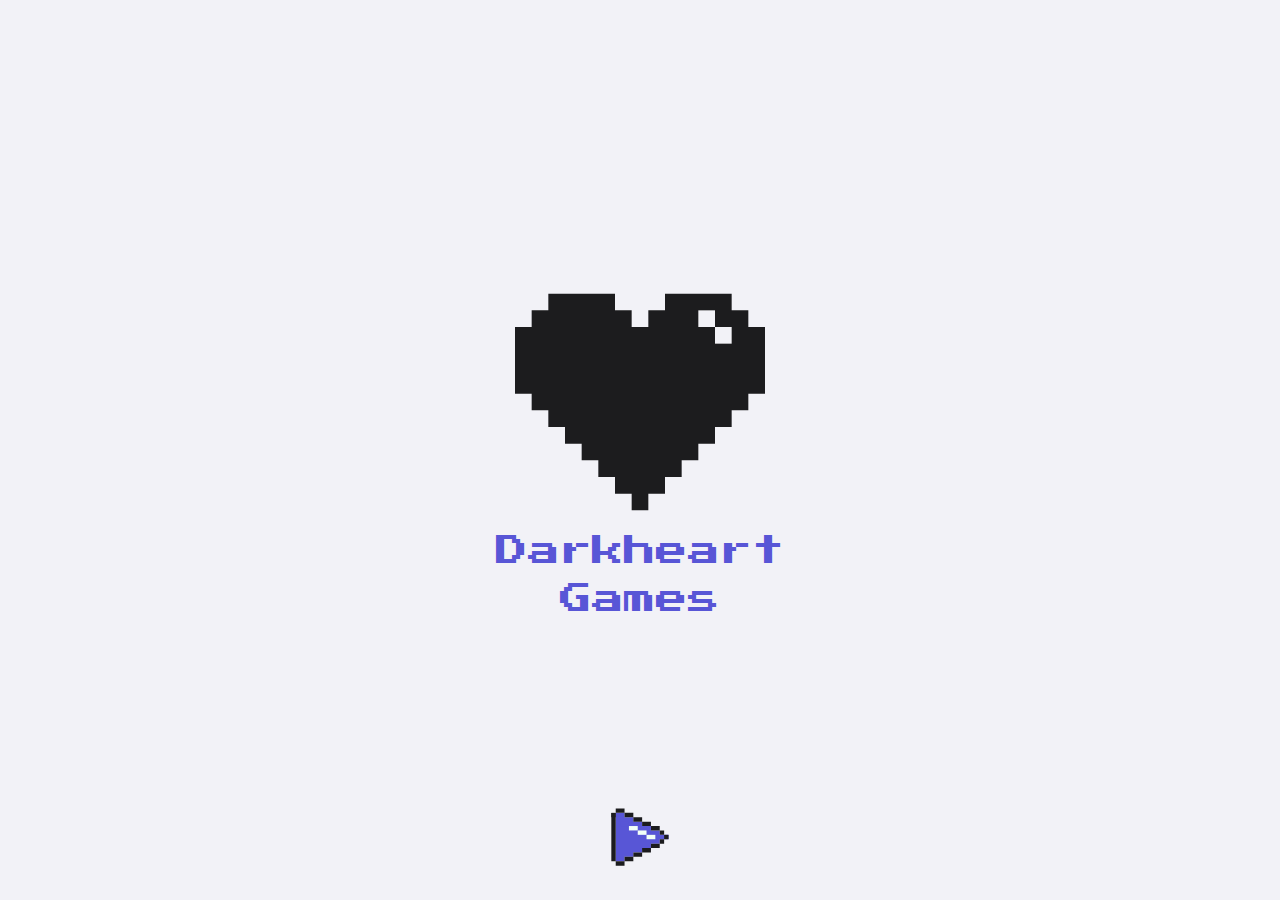
<file: index.html>
<!DOCTYPE html>
<html>
  <head>
    <title>Darkheart Games</title>
    <meta charset="UTF-8" />
    <meta
      name="viewport"
      content="width=device-width, initial-scale=1, maximum-scale=1,user-scalable=0"
    />
    <link rel="preconnect" href="https://fonts.gstatic.com" crossorigin />
    <link
      href="https://fonts.googleapis.com/css2?family=Press+Start+2P&display=swap"
      rel="stylesheet"
    />
    <link href="./assets/styles.css" rel="stylesheet" />
    
    <link rel="icon" type="image/png" sizes="32x32" href="./assets/icons/favicon-32x32.png">
    <link rel="icon" type="image/png" sizes="96x96" href="./assets/icons/favicon-96x96.png">
    <link rel="icon" type="image/png" sizes="16x16" href="./assets/icons/favicon-16x16.png">
    <link rel="manifest" href="./assets/icons/manifest.json">
    
    <meta name="theme-color" content="#ffffff">
    
  </head>

  <body>
    <header>
      <svg
        width="1080"
        height="1080"
        viewBox="0 0 285.75 285.75"
        version="1.1"
        id="svg5"
        sodipodi:docname="Logo.svg"
        inkscape:version="1.1 (c68e22c387, 2021-05-23)"
        xmlns:inkscape="http://www.inkscape.org/namespaces/inkscape"
        xmlns:sodipodi="http://sodipodi.sourceforge.net/DTD/sodipodi-0.dtd"
        xmlns="http://www.w3.org/2000/svg"
        xmlns:svg="http://www.w3.org/2000/svg"
      >
        <sodipodi:namedview
          id="namedview7"
          pagecolor="#505050"
          bordercolor="#eeeeee"
          borderopacity="1"
          inkscape:pageshadow="0"
          inkscape:pageopacity="0"
          inkscape:pagecheckerboard="0"
          inkscape:document-units="px"
          showgrid="false"
          inkscape:zoom="0.57157798"
          inkscape:cx="128.59138"
          inkscape:cy="329.78877"
          inkscape:window-width="2560"
          inkscape:window-height="1361"
          inkscape:window-x="-9"
          inkscape:window-y="15"
          inkscape:window-maximized="1"
          inkscape:current-layer="layer2"
        />
        <defs id="defs2" />
        <g inkscape:label="Ebene 1" inkscape:groupmode="layer" id="layer1" />
        <g inkscape:groupmode="layer" id="layer2" inkscape:label="Ebene 2">
          <path
            id="rect1865"
            style="
              fill: #1c1c1e;
              fill-opacity: 1;
              stroke-width: 31.1084;
              stroke-opacity: 0.604502;
            "
            d="M 38.1,19.05 V 38.1 H 19.05 V 57.149985 H 0 v 76.199995 h 19.05 v 19.05 H 38.1 v 19.04999 h 19.05 v 19.05 H 76.2 v 19.05 h 19.049999 v 19.05 H 114.3 v 19.05 h 19.05 v 19.04999 h 19.05 v -19.04999 h 19.05 v -19.05 h 19.05 v -19.05 h 19.05 v -19.05 h 19.05 v -19.05 h 19.04999 V 152.39998 H 266.7 v -19.05 h 19.05 V 57.149985 H 266.7 V 38.1 H 247.64999 V 19.05 H 171.45 V 38.1 H 152.4 V 57.149985 H 133.35 V 38.1 H 114.3 V 19.05 Z"
          />
          <rect
            style="
              fill: #f2f2f7;
              fill-opacity: 1;
              stroke-width: 1.5875;
              stroke-opacity: 0.604502;
            "
            id="rect7223-33"
            width="19.049999"
            height="19.049999"
            x="228.60001"
            y="57.14999"
          />
          <rect
            style="
              fill: #f2f2f7;
              fill-opacity: 1;
              stroke-width: 1.5875;
              stroke-opacity: 0.604502;
            "
            id="rect7223-0"
            width="19.049999"
            height="19.049999"
            x="209.55005"
            y="38.099991"
          />
        </g>
      </svg>
      <h1>Darkheart Games</h1>
      <button title="Show Game Library" id="show-game-library">
        <img src="./assets/start.svg" alt="Show Game Library" />
      </button>
    </header>
    <main id="main">
      <ul>
        <li>
          <h2>Crypto Manager</h2>
          <p>
            Collect crypto coins by mining or by mastering the stock market. Try
            your luck. For advanced players there is a secret ending.
          </p>
          <a href="./cryptomanager/" target="_blank">Play Game</a>
        </li>
      </ul>
    </main>

    <script src="./assets/main.js"></script>
  </body>
</html>
</file>
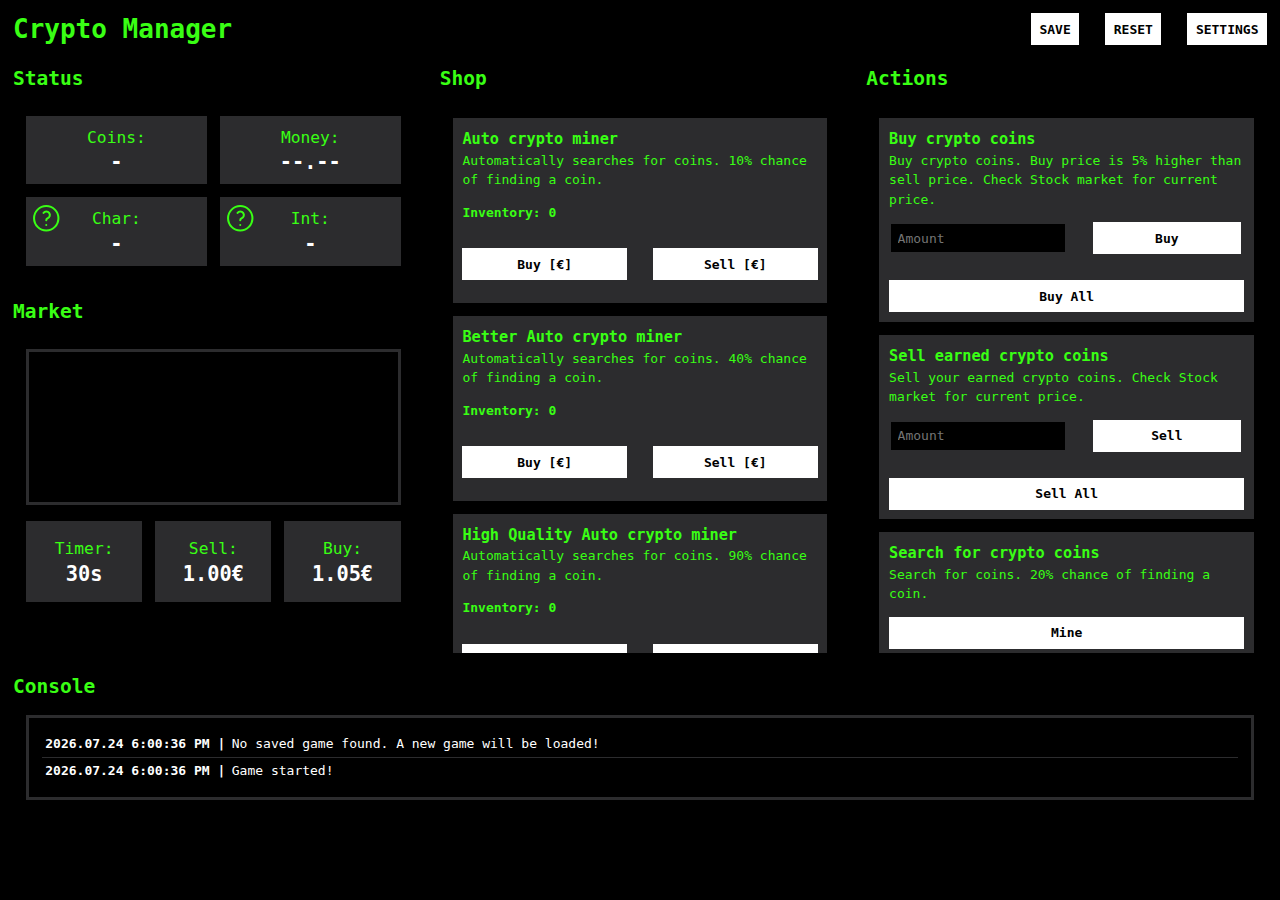
<file: cryptomanager/index.html>
<!DOCTYPE html>
<html>
  <head>
    <meta charset="UTF-8" />
    <meta
      name="viewport"
      content="width=device-width, initial-scale=1, maximum-scale=1,user-scalable=0"
    />
    <title>Crypto</title>

    <link rel="icon" type="image/png" sizes="32x32" href="./assets/favicon-32x32.png">
    <link rel="icon" type="image/png" sizes="96x96" href="./assets/favicon-96x96.png">
    <link rel="icon" type="image/png" sizes="16x16" href="./assets/favicon-16x16.png">
    
    <link href="./css/reset.css" rel="stylesheet" />
    <script>
      // load theme
      const loadThemeFile = (name) => {
        const fileref = document.createElement("link");
        fileref.setAttribute("rel", "stylesheet");
        fileref.setAttribute("type", "text/css");
        fileref.setAttribute("href", `./themes/${name.toLowerCase()}.css`);
        document.body.appendChild(fileref);
      };

      const checkTheme = () => {
        let filename = "Terminal";

        if (localStorage.getItem("SETTINGS") !== null) {
          const tempSettings = JSON.parse(localStorage.getItem("SETTINGS"));

          if (
            tempSettings.theme !== null &&
            tempSettings.theme !== undefined &&
            tempSettings.theme.length > 0
          ) {
            filename = tempSettings.theme;
          }
        }

        loadThemeFile(filename);
      };

      document.addEventListener("DOMContentLoaded", () => {
        checkTheme();
      });
    </script>
  </head>

  <body>
    <div id="popup">
      <div id="popup--helper-int">
        <h2>INT</h2>
        <p>
          Int is short for Intelligence.<br>With a higher int value, the efficiency will increase and the chance of getting more than 1 coin per autominer will increase.
        </p>
        <div>
          <button id="popup--helper-int--cancel">Close</button>
        </div>
      </div>
      <div id="popup--helper-char">
        <h2>CHAR</h2>
        <p>
          Char is short for Charisma.<br>If you have higher charisma, the price increase in the shop will decrease.
        </p>
        <div>
          <button id="popup--helper-char--cancel">Close</button>
        </div>
      </div>
      <div id="popup--reset-game">
        <h2>Delete Gamedata?</h2>
        <p>
          Do you really want to reset your game? All your data will be
          permanently deleted!
        </p>
        <div>
          <button id="popup--reset-game--cancle">Cancel</button>
          <button id="popup--reset-game--delete">Delete</button>
        </div>
      </div>
      <div id="popup--retire">
        <h2>Retired</h2>
        <p>
          You finished the game.
        </p>
        <div>
          <button id="popup--retire--restart">Restart</button>
        </div>
      </div>
      <div id="popup--settings">
        <h2>Settings</h2>
        <div>
          <div class="form-group">
            <label for="theme-select">Select Theme:</label>
            <select name="theme-select" id="popup--settings--selected-theme">
              <option value="terminal" selected>Terminal</option>
              <option value="modern">Modern</option>
            </select>
            <div style="height: 1em;"></div>
            <label for="autosave-select">Auto Save:</label>
            <select name="autosave-select" id="popup--settings--auto-save">
              <option value="on" selected>On</option>
              <option value="off">Off</option>
            </select>
            <div style="height: 1em;"></div>
            <label for="markettimer-select">Market Timer:</label>
            <select name="markettimer-select" id="popup--settings--market-timer">
              <option value="0" selected>30s</option>
              <option value="5">25s</option>
              <option value="10">20s</option>
              <option value="15">15s</option>
              <option value="20">10s</option>
              <option value="25">5s</option>
            </select>
            <p>New market timer will be active, after the timer reached 0!</p>
          </div>
        </div>
        <div>
          <button id="popup--settings--cancle">Cancle</button>
          <button id="popup--settings--save">Save</button>
        </div>
      </div>
    </div>

    <header>
      <h1>Crypto Manager</h1>
      <div>
        <button id="game--save">SAVE</button>
        <button id="game--reset">RESET</button>
        <button id="game--settings">SETTINGS</button>
      </div>
    </header>

    <main id="screen">
      <div class="wrapper">
        <h2>Console</h2>
        <div id="console"></div>
      </div>
      <div class="wrapper">
        <h2>Status</h2>
        <div id="status">
          <div id="info">
            <p>
              <svg xmlns="http://www.w3.org/2000/svg" id="popup--helper-char--show" class="icon" width="44" height="44" viewBox="0 0 24 24" stroke-width="1.5" fill="none" stroke-linecap="round" stroke-linejoin="round">
                <path stroke="none" d="M0 0h24v24H0z" fill="none"/>
                <circle cx="12" cy="12" r="9" />
                <line x1="12" y1="17" x2="12" y2="17.01" />
                <path d="M12 13.5a1.5 1.5 0 0 1 1 -1.5a2.6 2.6 0 1 0 -3 -4" />
              </svg>
              Char: <span id="info--char">-</span></p>
            <p>
              <svg xmlns="http://www.w3.org/2000/svg" id="popup--helper-int--show" class="icon" width="44" height="44" viewBox="0 0 24 24" stroke-width="1.5" fill="none" stroke-linecap="round" stroke-linejoin="round">
                <path stroke="none" d="M0 0h24v24H0z" fill="none"/>
                <circle cx="12" cy="12" r="9" />
                <line x1="12" y1="17" x2="12" y2="17.01" />
                <path d="M12 13.5a1.5 1.5 0 0 1 1 -1.5a2.6 2.6 0 1 0 -3 -4" />
              </svg>
              Int: <span id="info--int">-</span></p>
            <p>Coins: <span id="info--coins">-</span></p>
            <p>Money: <span id="info--money">--.--</span></p>
          </div>
        </div>
      </div>
      <div class="wrapper">
        <h2>Market</h2>
        <div id="stock">
          <div>
            <svg id="stock--chart" width="100%" height="100%"></svg>
          </div>
          <div id="stock--status">
            <p>Timer:<span id="stock--timer">--</span></p>
            <p>Sell:<span id="stock--sell">---</span></p>
            <p>Buy:<span id="stock--buy">--</span></p>
          </div>
        </div>
      </div>
      <div class="wrapper">
        <h2>Actions</h2>
        <div id="actions">
          <div class="text-action--wrapper wrap">
            <div>
              <h3>Buy crypto coins</h3>
              <p>
                Buy crypto coins. Buy price is 5% higher than sell price. Check
                Stock market for current price.
              </p>
            </div>
            <div>
              <input
                type="number"
                min="0"
                id="action--buy-input"
                placeholder="Amount"
              />
              <button id="action--buy-coin">Buy</button>
              <button id="action--buy-all-coins">Buy All</button>
            </div>
          </div>
          <div class="text-action--wrapper wrap">
            <div>
              <h3>Sell earned crypto coins</h3>
              <p>
                Sell your earned crypto coins. Check Stock market for current
                price.
              </p>
            </div>
            <div>
              <input
                type="number"
                min="0"
                id="action--sell-input"
                placeholder="Amount"
              />
              <button id="action--sell-coin">Sell</button>
              <button id="action--sell-all-coins">Sell All</button>
            </div>
          </div>
          <div class="text-action--wrapper">
            <div>
              <h3>Search for crypto coins</h3>
              <p>Search for coins. 20% chance of finding a coin.</p>
            </div>
            <div>
              <button id="action--mine-coin">Mine</button>
            </div>
          </div>

          <div
            id="action--helper-buy-container"
            class="text-action--wrapper hidden"
          >
            <div>
              <h3>Stock Helper: Auto buy coins</h3>
              <p>
                Enter maximal buy price. If everything is setup, turn the auto
                buyer on. This function will automatically buys all coins you
                can with the available money. This will happen 1s bevor you get
                a new stock price!
              </p>
            </div>
            <div>
              <input
                type="number"
                min="0"
                id="action--helper-buy-input"
                placeholder="Max price"
              />
              <button id="action--helper-buy" disabled="true">Turn On</button>
            </div>
          </div>
          <div
            id="action--helper-sell-container"
            class="text-action--wrapper hidden"
          >
            <div>
              <h3>Stock Helper: Auto sell coins</h3>
              <p>
                Enter minimal sell price. If everything is setup, turn the auto
                seller on. This function will automatically sell all coins you
                have if the sell price is reached. This will happen 1s bevor you
                get a new stock price!
              </p>
            </div>
            <div>
              <input
                type="number"
                min="0"
                id="action--helper-sell-input"
                placeholder="Min price"
              />
              <button id="action--helper-sell" disabled="true">
                Turn On
              </button>
            </div>
          </div>
        </div>
      </div>

      <div class="wrapper">
        <h2>Shop</h2>
        <div id="shop">
          <div class="text-action--wrapper">
            <div>
              <h3>Auto crypto miner</h3>
              <p>
                Automatically searches for coins. 10% chance of finding a coin.
              </p>
              <p>Inventory: <span id="equipment--auto-miner">0</span></p>
            </div>
            <div>
              <button id="shop--auto-miner">Buy [<span></span>€]</button>
              <button id="shop--auto-miner-sell">Sell [<span></span>€]</button>
            </div>
          </div>
          <div class="text-action--wrapper">
            <div>
              <h3>Better Auto crypto miner</h3>
              <p>
                Automatically searches for coins. 40% chance of finding a coin.
              </p>
              <p>Inventory: <span id="equipment--better-auto-miner">0</span></p>
            </div>
            <div>
              <button id="shop--better-auto-miner">Buy [<span></span>€]</button>
              <button id="shop--better-auto-miner-sell">
                Sell [<span></span>€]
              </button>
            </div>
          </div>
          <div class="text-action--wrapper">
            <div>
              <h3>High Quality Auto crypto miner</h3>
              <p>
                Automatically searches for coins. 90% chance of finding a coin.
              </p>
              <p>
                Inventory:
                <span id="equipment--highquality-auto-miner">0</span>
              </p>
            </div>
            <div>
              <button id="shop--highquality-auto-miner">
                Buy [<span></span>€]
              </button>
              <button id="shop--highquality-auto-miner-sell">
                Sell [<span></span>€]
              </button>
            </div>
          </div>

          <!-- HELPER -->
          <div id="shop--helper-buy-container" class="text-action--wrapper">
            <div>
              <h3>Stock Helper: Auto buy coins</h3>
              <p>
                Auto buy coins if a specific buy Price is reached.
              </p>
            </div>
            <div>
              <button id="shop--helper-buy">Buy [<span></span>€]</button>
            </div>
          </div>
          <div id="shop--helper-sell-container" class="text-action--wrapper">
            <div>
              <h3>Stock Helper: Auto sell coins</h3>
              <p>
                Auto sell coins if a specific sell Price is reached.
              </p>
            </div>
            <div>
              <button id="shop--helper-sell">Buy [<span></span>€]</button>
            </div>
          </div>

          <!-- INT BOOSTER -->
          <div id="shop--course-int-container" class="text-action--wrapper">
            <div>
              <h3>Online Crypto Course</h3>
              <p>
                60% chance of increasing your INT.
              </p>
            </div>
            <div>
              <button id="shop--course-int">Buy [<span></span>€]</button>
            </div>
          </div>

          <!-- CHAR BOOSTER -->
          <div id="shop--course-char-container" class="text-action--wrapper">
            <div>
              <h3>Online Charisma Course</h3>
              <p>
                60% chance of increasing your CHAR.
              </p>
            </div>
            <div>
              <button id="shop--course-char">Buy [<span></span>€]</button>
            </div>
          </div>

          <!-- CHAR BOOSTER -->
          <div id="shop--finish-game-container" class="text-action--wrapper">
            <div>
              <h3>Retire</h3>
              <p>
                Retire from your crypto manager job.
              </p>
            </div>
            <div>
              <button id="shop--finish-game">Buy [<span></span>€]</button>
            </div>
          </div>
        </div>
      </div>
    </main>

    <script src="scripts/main.js"></script>
  </body>
</html>
</file>
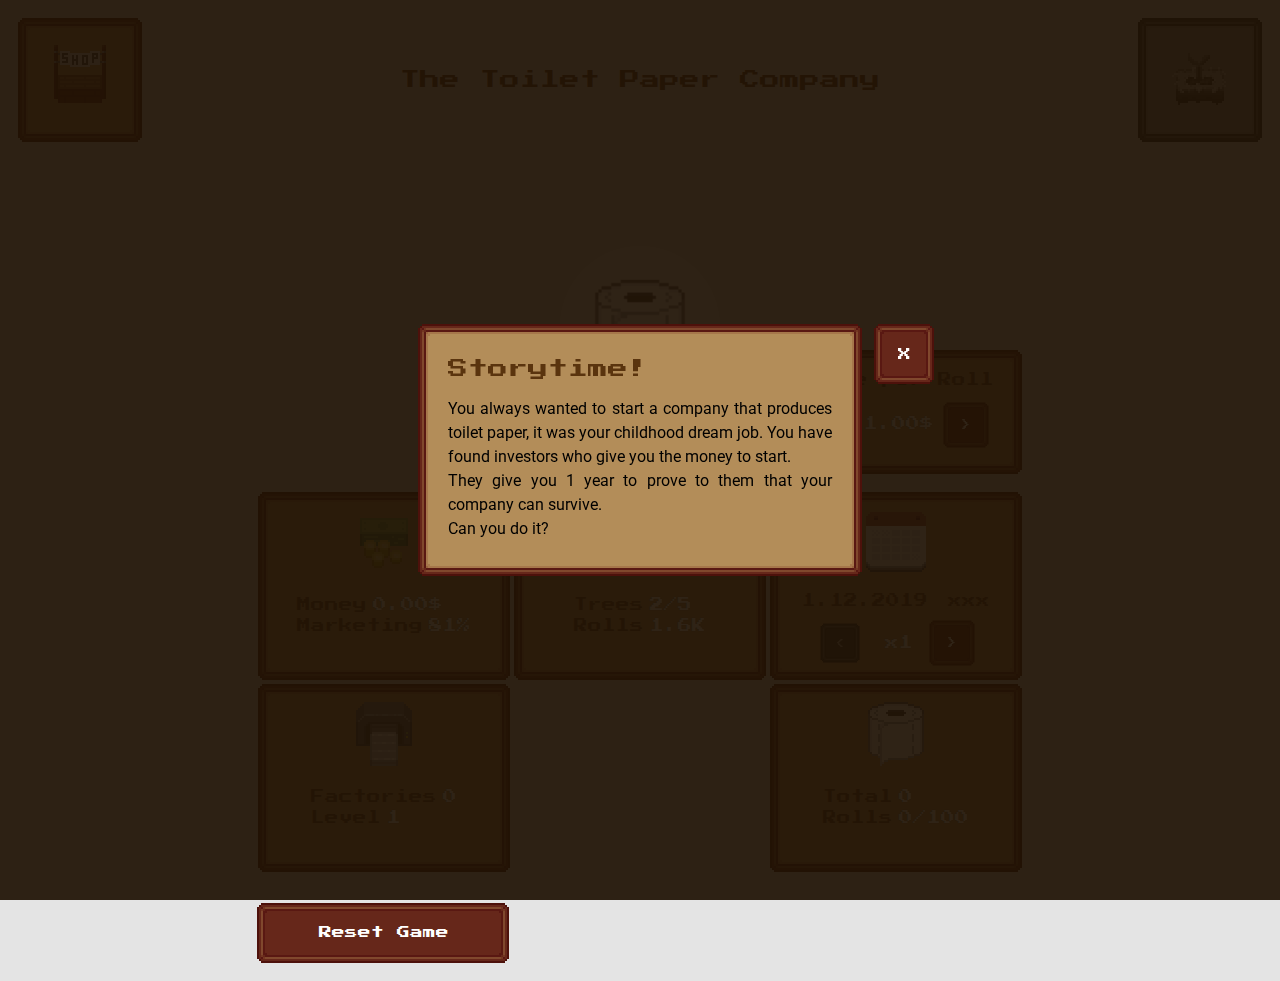
<file: TheToiletPaperCompany/index.html>
<!DOCTYPE html>
<html lang="en">
    <head>
        <title>The Toilet Paper Company</title>
        <meta charset="UTF-8" />
        <meta name="viewport" content="width=device-width, initial-scale=1, maximum-scale=1,user-scalable=0" />
        <link href="https://fonts.googleapis.com/css2?family=Press+Start+2P&family=Roboto:wght@300;400;700&display=swap" rel="stylesheet">

        <link href="./styles/variables.css" rel="stylesheet" />
        <link href="./styles/reset.css" rel="stylesheet" />
        <link href="./styles/header.css" rel="stylesheet" />
        <link href="./styles/main.css" rel="stylesheet" />
        <link href="./styles/popup.css" rel="stylesheet" />
        <link href="./styles/responsive.css" rel="stylesheet" />
    </head>
    <body id="body">

        <aside id="display--popup">
            <div id="display--popup--container">
            </div>
        </aside>

        <header>
            <div>
                <button id="btn--shop"><img src="assets/spritesheet_icons.png" alt="Icons Spritesheet" /></button>
                <button id="btn--shop-close" class="hidden">X</button>
                <div>
                    <h1>The Toilet Paper Company</h1>
                    <h2 id="view-title--shop" class="hidden">Shop</h2>
                    <h2 id="view-title--farm" class="hidden">Farm</h2>
                </div>
                <button id="btn--farm"><img src="assets/spritesheet_icons.png" alt="Icons Spritesheet" /></button>
                <button id="btn--farm-close" class="hidden">X</button>
            </div>
        </header>

        <main>
            <section id="vc--clicker" class="active">
                <div id="display--tp-roll--container">
                    <button id="btn--create-tpr" class="img-btn">
                        <img src="assets/spritesheet_icons.png" alt="Icons Spritesheet" />
                    </button>
                </div>
                <div>
                    <div id="price-per-roll-container">
                        <p>Price per Roll</p>
                        <div id="game--price--controls">
                            <button id="btn--decrease-price">&lt;</button>
                            <p><span id="display--price--per-roll"></span></p>
                            <button id="btn--increase-price">&gt;</button>
                        </div>
                    </div>
                    
                </div>
            </section>

            <section id="vc--farm">
                <div id="tilemap" style="display:none">
                    <img id="spritesheet-ground" src="./assets/spritesheet_ground.png" alt="Ground Spritesheet" />
                    <img id="spritesheet-trees" src="./assets/spritesheet_trees.png" alt="Trees Spritesheet" />
                </div>

                <div id="farm-container">
                    <div id="farm-wrapper">
                        <canvas id="canvas-world-layer"></canvas>
                        <canvas id="canvas-tree-layer"></canvas>
                    </div>
                    <div id="farm-controls"></div>
                </div>
            </section>

            <section id="vc--shop">
                <ul id="display--shop--products">
                    <li>
                        <h3>Shop could not be loaded!</h3>
                    </li>
                </ul>
            </section>
        </main>

        <footer>
            <div id="game--status">
                <div id="status--container--money">
                    <img src="assets/spritesheet_icons.png" alt="Icons Spritesheet" />
                    <ul>
                        <li>Money<span id="status--money">1000$</span></li>
                        <li>Marketing<span id="status--product-interest">80%</span></li>
                    </ul>
                </div>
                <div id="status--container--trees">
                    <img src="assets/spritesheet_icons.png" alt="Icons Spritesheet" />
                    <ul>
                        <li>Trees<span id="display--storage--trees">222</span></li>
                        <li>Rolls<span id="display--possible-rolls">2</span></li>
                    </ul>
                </div>
                <div id="status--container--datetime">
                    <img src="assets/spritesheet_icons.png" alt="Icons Spritesheet" />
                    <div>
                        <div id="game--datetime--display">
                            <p>
                                <span id="game--date">xx.xx.xxxx</span>
                            </p>
                            <p>
                                <span id="game--time">xxx</span>
                            </p>
                        </div>
                        <div id="game--datetime--controls">
                            <button id="game--speed--minus">&lt;</button>
                            <span id="game--speed"></span>
                            <button id="game--speed--plus">&gt;</button>
                        </div>
                    </div>
                </div>
                <div id="status--container--factories">
                    <img src="assets/spritesheet_icons.png" alt="Icons Spritesheet" />
                    <ul>
                        <li>Factories<span id="display--factories--quantity">222</span></li>
                        <li>Level<span id="display--factories--efficiency">2</span></li>
                    </ul>
                </div>
                <div id="status--container--tprolls">
                    <img src="assets/spritesheet_icons.png" alt="Icons Spritesheet" />
                    <ul>
                        <li>Total<span id="status--rolls-total">222</span></li>
                        <li>Rolls<span id="display--storage--tp">256</span></li>
                    </ul>
                </div>
            </div>
            <button onclick="resetData()">Reset Game</button>
        </footer>

        <script src="./main.js"></script>
    </body>
</html>
</file>
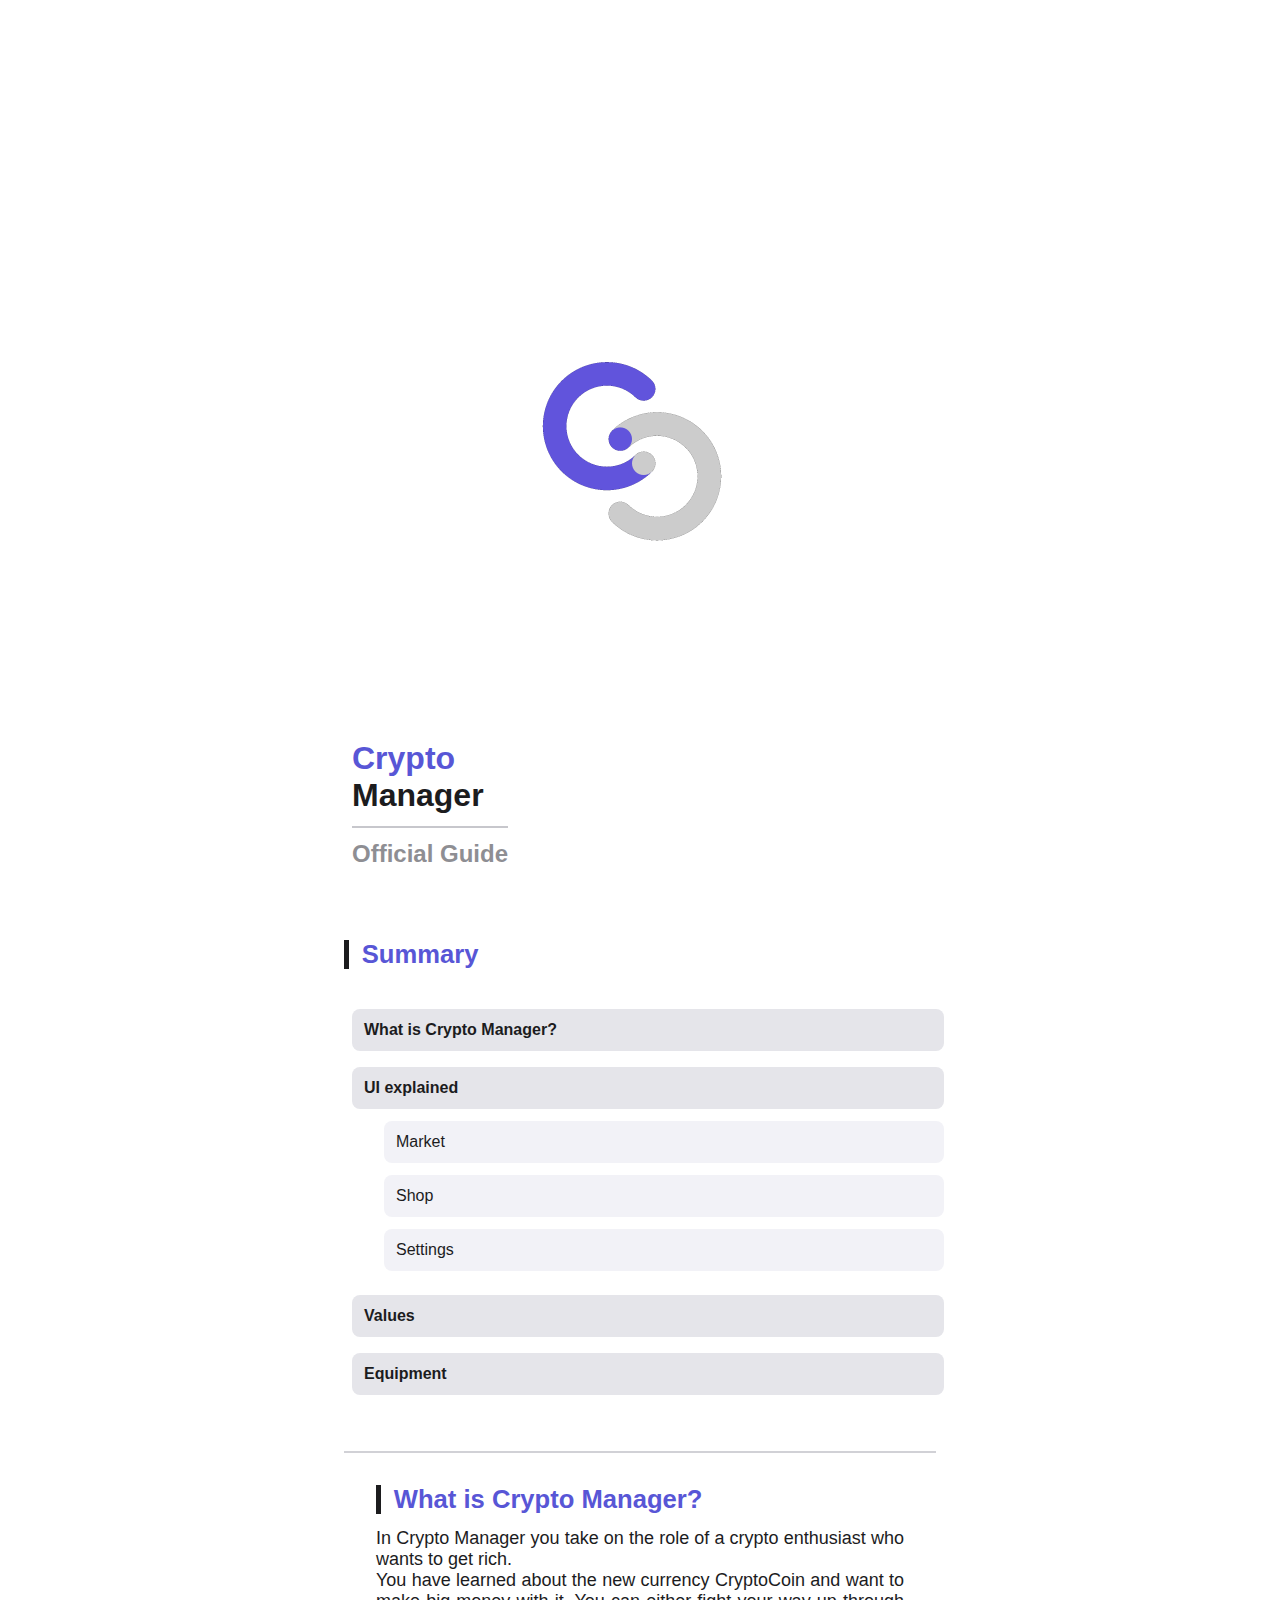
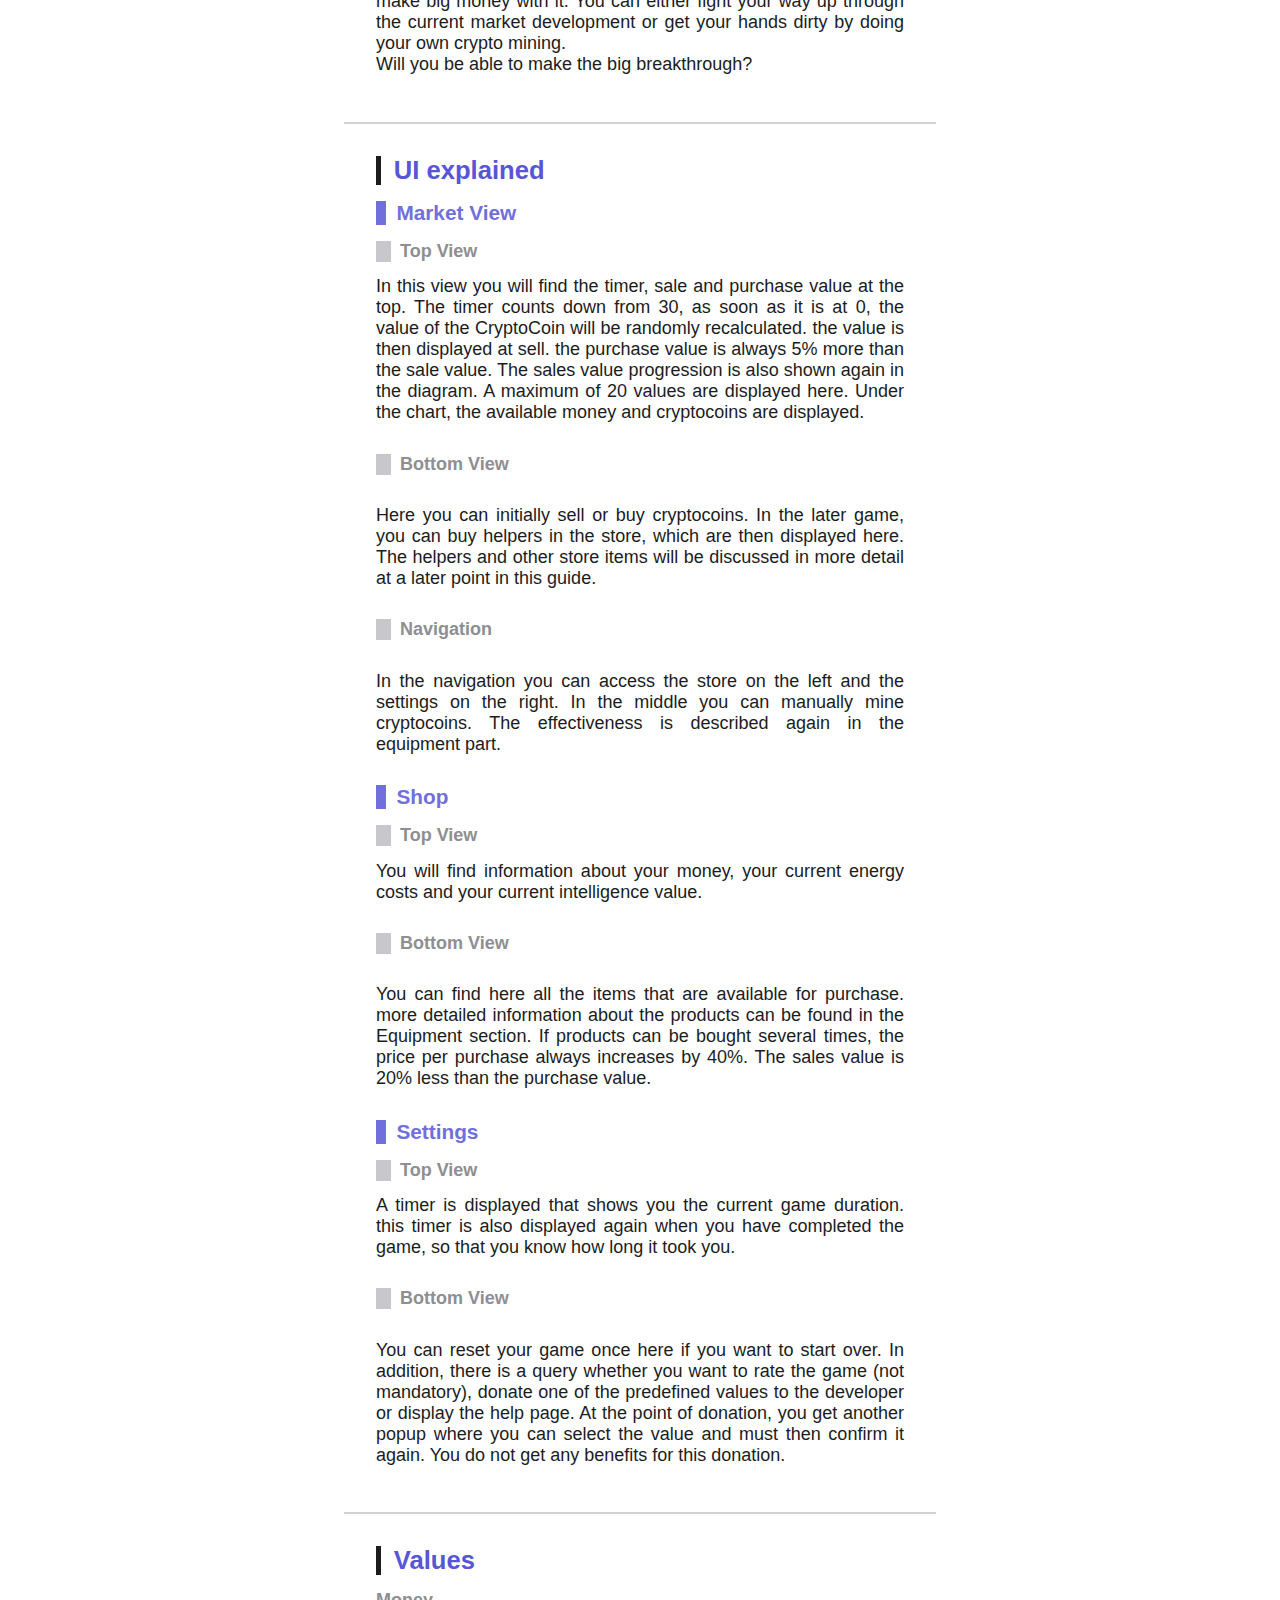
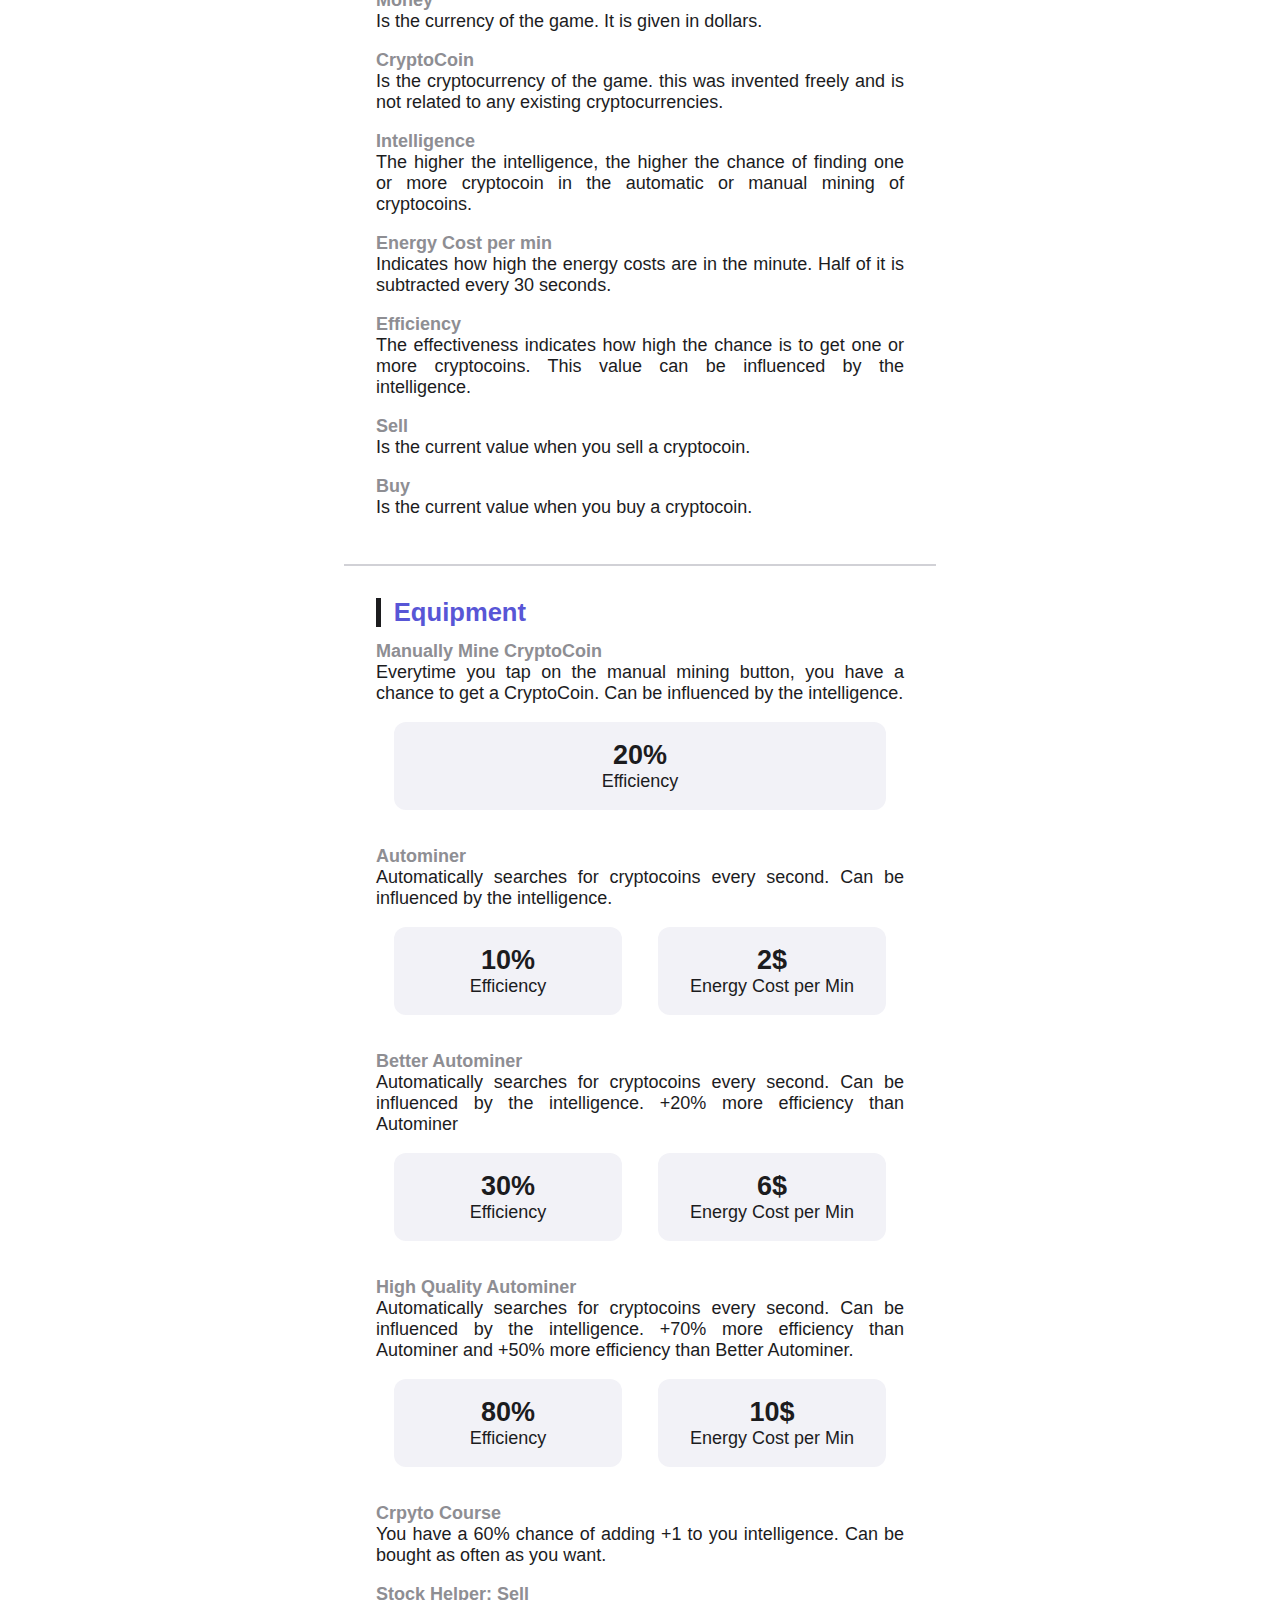
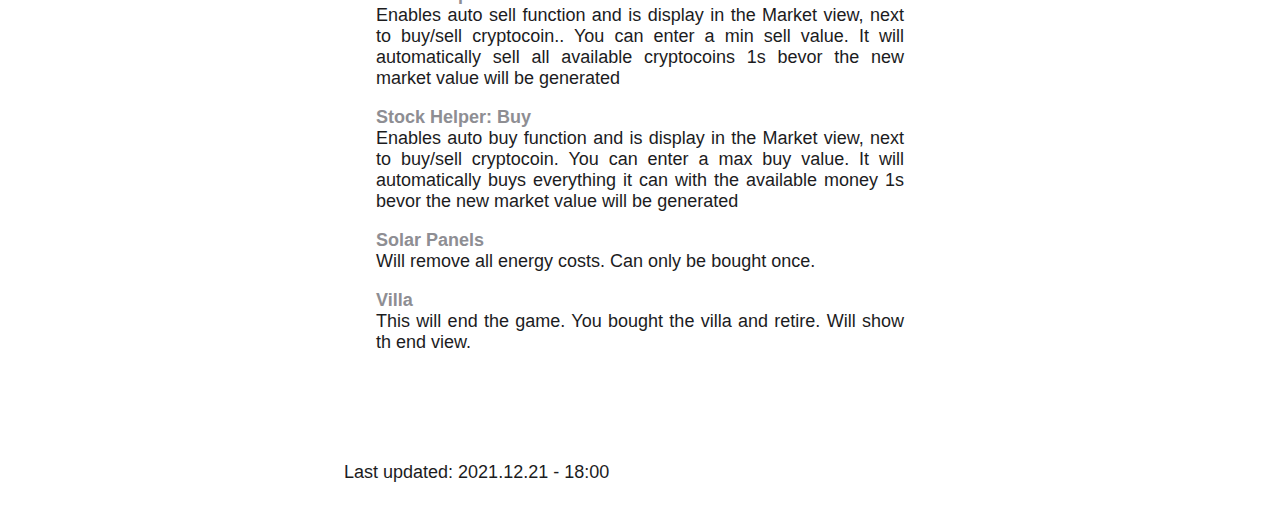
<file: cryptomanager/help_ios/index.html>
<!DOCTYPE html>
<html>
  <head>
    <title>Crypto Manager iOS</title>
    <meta charset="UTF-8" />
    <meta
      name="viewport"
      content="width=device-width, initial-scale=1, maximum-scale=1,user-scalable=0"
    />
    <link href="css/reset.css" rel="stylesheet" />
    <link href="css/variables.css" rel="stylesheet" />
    <link href="css/styles.css" rel="stylesheet" />
  </head>
  <body>
    <header>
      <img
        src="assets/CryptoManager_Logo.png"
        alt="Crypto Manager Logo - A purple and a white C in front of a black background."
      />
      <div>
        <h1>
          <span class="logo-indigo">Crypto</span><br /><span class="logo-white"
            >Manager</span
          >
        </h1>
        <h2>Official Guide</h2>
      </div>
    </header>

    <nav>
      <h3>Summary</h3>
      <ul>
        <li><a href="#explained">What is Crypto Manager?</a></li>
        <li>
          <a href="#ui">UI explained</a>
          <ul>
            <li><a href="#ui-market">Market</a></li>
            <li><a href="#ui-shop">Shop</a></li>
            <li><a href="#ui-settings">Settings</a></li>
          </ul>
        </li>
        <li><a href="#values">Values</a></li>
        <li><a href="#equipment">Equipment</a></li>
      </ul>
    </nav>

    <main>
      <section id="explained">
        <h3>What is Crypto Manager?</h3>
        <p>
          In Crypto Manager you take on the role of a crypto enthusiast who
          wants to get rich.<br />You have learned about the new currency
          CryptoCoin and want to make big money with it. You can either fight
          your way up through the current market development or get your hands
          dirty by doing your own crypto mining.<br />Will you be able to make
          the big breakthrough?
        </p>
      </section>
      <section id="ui">
        <h3>UI explained</h3>
        <h4 id="ui-market">Market View</h4>
        <h5>Top View</h5>
        <p>
          In this view you will find the timer, sale and purchase value at the
          top. The timer counts down from 30, as soon as it is at 0, the value
          of the CryptoCoin will be randomly recalculated. the value is then
          displayed at sell. the purchase value is always 5% more than the sale
          value. The sales value progression is also shown again in the diagram.
          A maximum of 20 values are displayed here. Under the chart, the
          available money and cryptocoins are displayed.
        </p>
        <h5>Bottom View</h5>
        <p>
          Here you can initially sell or buy cryptocoins. In the later game, you
          can buy helpers in the store, which are then displayed here. The
          helpers and other store items will be discussed in more detail at a
          later point in this guide.
        </p>
        <h5>Navigation</h5>
        <p>
          In the navigation you can access the store on the left and the
          settings on the right. In the middle you can manually mine
          cryptocoins. The effectiveness is described again in the equipment
          part.
        </p>

        <h4 id="ui-shop">Shop</h4>
        <h5>Top View</h5>
        <p>
          You will find information about your money, your current energy costs
          and your current intelligence value.
        </p>
        <h5>Bottom View</h5>
        <p>
          You can find here all the items that are available for purchase. more
          detailed information about the products can be found in the Equipment
          section. If products can be bought several times, the price per
          purchase always increases by 40%. The sales value is 20% less than the
          purchase value.
        </p>

        <h4 id="ui-settings">Settings</h4>
        <h5>Top View</h5>
        <p>
          A timer is displayed that shows you the current game duration. this
          timer is also displayed again when you have completed the game, so
          that you know how long it took you.
        </p>
        <h5>Bottom View</h5>
        <p>
          You can reset your game once here if you want to start over. In
          addition, there is a query whether you want to rate the game (not
          mandatory), donate one of the predefined values to the developer or
          display the help page. At the point of donation, you get another popup
          where you can select the value and must then confirm it again. You do
          not get any benefits for this donation.
        </p>
      </section>
      <section>
        <h3 id="values">Values</h3>
        <dl>
          <dt>Money</dt>
          <dd>Is the currency of the game. It is given in dollars.</dd>

          <dt>CryptoCoin</dt>
          <dd>
            Is the cryptocurrency of the game. this was invented freely and is
            not related to any existing cryptocurrencies.
          </dd>

          <dt>Intelligence</dt>
          <dd>
            The higher the intelligence, the higher the chance of finding one or
            more cryptocoin in the automatic or manual mining of cryptocoins.
          </dd>

          <dt>Energy Cost per min</dt>
          <dd>
            Indicates how high the energy costs are in the minute. Half of it is
            subtracted every 30 seconds.
          </dd>

          <dt>Efficiency</dt>
          <dd>
            The effectiveness indicates how high the chance is to get one or
            more cryptocoins. This value can be influenced by the intelligence.
          </dd>

          <dt>Sell</dt>
          <dd>Is the current value when you sell a cryptocoin.</dd>

          <dt>Buy</dt>
          <dd>Is the current value when you buy a cryptocoin.</dd>
        </dl>
      </section>
      <section>
        <h3 id="equipment">Equipment</h3>
        <dl>
          <dt>Manually Mine CryptoCoin</dt>
          <dd>
            Everytime you tap on the manual mining button, you have a chance to
            get a CryptoCoin. Can be influenced by the intelligence.
            <ul>
              <li><span>Efficiency</span><span>20%</span></li>
            </ul>
          </dd>

          <dt>Autominer</dt>
          <dd>
            Automatically searches for cryptocoins every second. Can be
            influenced by the intelligence.
            <ul>
              <li><span>Efficiency</span><span>10%</span></li>
              <li><span>Energy Cost per Min</span><span>2$</span></li>
            </ul>
          </dd>

          <dt>Better Autominer</dt>
          <dd>
            Automatically searches for cryptocoins every second. Can be
            influenced by the intelligence. +20% more efficiency than Autominer
            <ul>
              <li><span>Efficiency</span><span>30%</span></li>
              <li><span>Energy Cost per Min</span><span>6$</span></li>
            </ul>
          </dd>

          <dt>High Quality Autominer</dt>
          <dd>
            Automatically searches for cryptocoins every second. Can be
            influenced by the intelligence. +70% more efficiency than Autominer
            and +50% more efficiency than Better Autominer.
            <ul>
              <li><span>Efficiency</span><span>80%</span></li>
              <li><span>Energy Cost per Min</span><span>10$</span></li>
            </ul>
          </dd>

          <dt>Crpyto Course</dt>
          <dd>
            You have a 60% chance of adding +1 to you intelligence. Can be
            bought as often as you want.
          </dd>

          <dt>Stock Helper: Sell</dt>
          <dd>
            Enables auto sell function and is display in the Market view, next
            to buy/sell cryptocoin.. You can enter a min sell value. It will
            automatically sell all available cryptocoins 1s bevor the new market
            value will be generated
          </dd>

          <dt>Stock Helper: Buy</dt>
          <dd>
            Enables auto buy function and is display in the Market view, next to
            buy/sell cryptocoin. You can enter a max buy value. It will
            automatically buys everything it can with the available money 1s
            bevor the new market value will be generated
          </dd>

          <dt>Solar Panels</dt>
          <dd>
            Will remove all energy costs. Can only be bought once.
          </dd>

          <dt>Villa</dt>
          <dd>
            This will end the game. You bought the villa and retire. Will show
            th end view.
          </dd>
        </dl>
      </section>
    </main>

    <footer>
      <p>Last updated: 2021.12.21 - 18:00</p>
    </footer>
  </body>
</html>
</file>
<file: assets/styles.css>
* {
  box-sizing: border-box;
  margin: 0;
  padding: 0;
}
body {
  background-color: rgb(242, 242, 247);
  display: flex;
  flex-direction: column;
  justify-content: flex-start;
  align-items: center;
}

h1,
h2,
h3,
h4,
h5,
h6 {
  font-family: "Press Start 2P", "Franklin Gothic Medium", "Arial Narrow", Arial,
    sans-serif;
  font-weight: 400;
  line-height: 1.5em;
  color: rgb(88, 86, 214);
  text-align: center;
}
p {
  font-family: -apple-system, BlinkMacSystemFont, "Segoe UI", Roboto, Oxygen,
    Ubuntu, Cantarell, "Open Sans", "Helvetica Neue", sans-serif;
  line-height: 1.5em;
  padding: 0.8em 0;
  color: rgb(242, 242, 247);
  text-align: justify;
}

a {
  text-decoration: none;
  font-family: "Press Start 2P", "Franklin Gothic Medium", "Arial Narrow", Arial,
    sans-serif;
  background-color: rgb(88, 86, 214);
  padding: 1em;
  color: rgb(242, 242, 247);
  width: 100%;
  text-align: center;
  margin-top: 1em;
}

header {
  position: relative;
  width: 250px;
  display: flex;
  flex-direction: column;
  justify-content: center;
  align-items: center;
  min-height: 100vh;
}
header > svg {
  width: 250px;
  height: auto;
  animation: pulse 2s infinite;
}
header > button {
  position: absolute;
  bottom: 2em;
  margin: 0 auto;
  z-index: 5;
  padding: 0;
  border: 0;
  background-color: transparent;
}
header > button:hover {
  cursor: pointer;
}
header > button > img {
  width: 5em;
  margin: 0;
  transition: width 0.3s ease-in-out, margin 0.3s ease-in-out;
}
header > button:hover > img {
  width: 5.5em;
  margin-bottom: -0.25em;
}

main {
  position: absolute;
  z-index: 10;
  background-color: rgb(28, 28, 30);
  top: 0;
  min-height: 100vh;
  right: 0;
  left: 0;
  display: none;
}
main > ul {
  display: none;
}
main.show {
  display: flex;
  flex-direction: column;
  justify-content: flex-start;
  align-items: center;
  animation: fadeIn 1s 1;
}
main.content > ul {
  display: flex;
  flex-direction: row;
  justify-content: center;
  align-items: center;
  flex-wrap: wrap;
  max-width: 40rem;
  margin: 0 auto;
  min-height: 100vh;
  padding: 1em;
  animation: opacityChange 1s 1;
}
main > ul > li {
  width: calc(100% / 2 - 3em);
  border: 4px solid rgb(88, 86, 214);
  border-radius: 2px;
  margin: 1em;
  padding: 1em;
  display: flex;
  flex-direction: column;
  justify-content: flex-start;
  align-items: center;
}

@keyframes fadeIn {
  0% {
    background-color: transparent;
  }
  100% {
    background-color: rgb(28, 28, 30);
  }
}

@keyframes opacityChange {
  0% {
    opacity: 0;
  }
  100% {
    opacity: 1;
  }
}

@keyframes pulse {
  0% {
    transform: scale(1);
  }
  50% {
    transform: scale(1.1);
  }
  100% {
    transform: scale(1);
  }
}

@media screen and (max-width: 40rem) {
  header > svg {
    width: 80%;
}
  main > ul > li {
    width: 100%;
  }
}
</file>
<file: TheToiletPaperCompany/styles/variables.css>
:root {
    --blue-shade1: #95cecd;
    --blue-shade2: #4c898b;
    --blue-shade3: #0e3e5b;
    --green-shade1: #15894c;
    --green-shade2: #95ce56;
    --green-shade3: #eeee77;
    --orange: #f7a046;
    --red: #d64b33;
    --brown-shade1: #5a340e;
    --brown-shade2: #ad601a;
    --violet: #b05670;
    --pink: #ffad93;
    --white: #ffffff;
    --lightGray: #dddadd;
    --gray: #acaaac;
    --darkGray: #626562;
    --black: #000000;

    --color-darkestGreen: #0f380f;
    --color-darkGreen: #306230;
    --color-lightGreen: #8bac0f;
    --color-lightestGreen: #9bbc0f;
}
</file>
<file: TheToiletPaperCompany/styles/header.css>
header h2 {
    color: var(--blue-shade3);
}    
header > div > h1 {
    width: 100%;
    text-align: center;
    color: var(--blue-shade3);
    padding: 1em 0;
}

header > div {
    display: flex;
    flex-direction: row;
    justify-content: space-between;
    align-items: center;
}
header > div > div {
    display: flex;
    flex-direction: column;
    justify-content: space-between;
    align-items: center;
}
header > div > div > h2 {
    margin-top: .5em;
}
header > div > div > h2.hidden {
    display: none;
}
#btn--farm:disabled {
    filter: grayscale();
}
#btn--shop.hidden,
#btn--shop-close.hidden,
#btn--farm.hidden,
#btn--farm-close.hidden {
    display: none;
}

#btn--shop,
#btn--shop-close,
#btn--farm,
#btn--farm-close {
    background: url("../assets/spritesheet_icons.png") 0 -256px;
    min-width: 128px;
    max-width: 128px;
    height: 128px;
    border: 0;
    outline: 0;
    font-family: "Press Start 2P", Arial, Helvetica, sans-serif;
    display: flex;
    flex-direction: column;
    justify-content: center;
    align-items: center;
}
#btn--shop > img,
#btn--shop-close > img,
#btn--farm > img,
#btn--farm-close > img {
    object-fit: none;
    width: 64px;
    height: 64px;
    margin-bottom: 1em;
}
#btn--shop > img {
    object-position: -64px 0;
}
#btn--farm > img {
    object-position: 0 0;
}
#btn--shop-close,
#btn--farm-close {
    font-size: 2em;
    text-align: center;
    color: var(--brown-shade1)
}
</file>
<file: TheToiletPaperCompany/styles/main.css>
main {
    margin: 0 auto;
    flex-basis: auto;
    flex: 1;
    
    display: flex;
    flex-direction: column;
    justify-content: center;
    align-items: center;
}

section#vc--clicker,
section#vc--farm,
section#vc--shop {
    display: none;
    padding: 1em;
}
section#vc--farm.active,
section#vc--shop.active {
    display: block;
    width: 100%;
}

/*
VIEW CLICKER
*/

#vc--clicker {
    min-height: 300px;
}
#vc--clicker.active {
    display: flex;
    flex-direction: column;
    justify-content: center;
    align-items: center;
    position: relative;
    min-width: 100%;
    flex-basis: auto;
    flex: 1;
}
#price-per-roll-container {
    position: absolute;
    bottom: 0;
    right: 0;
}
#vc--clicker > #display--tp-roll--container {
    background-color: rgba(242,242,238, .4);
    border-radius: 50%;
    padding: calc(3em + 5px) 3em calc(3em - 5px) 3em;
    display: flex;
    flex-direction: row;
    justify-content: center;
    align-items: center;
    transition: background-color .2s ease-in-out;
}
#vc--clicker > #display--tp-roll--container:active {
    background-color: rgba(242,242,238, .2);
}
#vc--clicker > #display--tp-roll--container > button {
    border: 0;
    outline: 0;
    background-color: transparent;
    z-index: 10;
    background-color: transparent;
    outline: none;
    border: none;
    transform: scale(1.6);
    transition: transform .1s ease-in-out;
    display: flex;
    flex-direction: column;
    justify-content: center;
    align-items: center;
    transition: color .3s ease-in-out, transform .1s ease-in-out;
}
#vc--clicker > #display--tp-roll--container > button:disabled {
    transform: scale(1.35);
    filter: grayscale();
}
#vc--clicker > #display--tp-roll--container > button > img {
    object-fit: none;
    width: 64px;
    height: 64px;
    object-position: -192px 0;
}
#vc--clicker > #display--tp-roll--container > button:active {
    transform: scale(1.3);
}
#vc--clicker > #display--tp-roll--container > p {
    position: absolute;
    z-index: 5;
    font-family: "Press Start 2P", Arial, Helvetica, sans-serif;
    color: var(--brown-shade2);
    animation: fadeAway 1.5s 1;
}

@keyframes fadeAway {
    100% {
        top: 20%;
        opacity: 0;
    }
}

/*
VIEW FARM
*/

#farm-container > div {
    position: relative;
    max-width: 100%;
    display: flex;
    flex-direction: column;
    justify-content: center;
    align-items: center;
}
#canvas-shadow-layer,
#canvas-tree-layer {
    position: absolute;
    left: 0;
    z-index: 5;
    top: 64px;
}
#canvas-tree-layer {
    z-index: 6;
}
#farm-container {
    width: 100%;
    display: flex;
    flex-direction: row;
    justify-content: center;
    align-items: center;
}
#farm-controls {
    display: flex;
    flex-direction: column;
    justify-content: flex-start;
    align-items: center;
    margin: 0 auto;
    padding: 3em 0;
}
#farm-controls > * {
    margin: 1em;
    width: 100%;
}
#farm-controls > *:first-child {
    margin-top: 0;
}
#farm-controls > *:last-child {
    margin-bottom: 0;
}
#farm-controls > button {
    border: 0;
    background: url("../assets/spritesheet_icons.png") 0 128px;
    min-width: 256px;
    max-width: 256px;
    height: 128px;
    display: flex;
    flex-direction: column;
    justify-content: center;
    align-items: center;
    padding: 1em;
    color: white;
    text-shadow: 0 0 1px var(--blue-shade3);
}
#farm-controls > button:disabled {
    filter: grayscale();
}
#farm-controls > button > p {
    font-family: "Press Start 2P", Arial, Helvetica, sans-serif;
    font-size: .9em;
    padding: .25em 0;
}
#farm-controls > button > img {
    width: 64px;
    height: 64px;
    object-fit: none;
    margin-bottom: .5em;
}
#farm-controls > button > img.plant {
    object-position: -128px 0;
}
#farm-controls > button > img.harvest {
    object-position: -256px 0;
}

/*
VIEW SHOP
*/

#display--shop--products {
    display: flex;
    flex-direction: row;
    justify-content: center;
    align-items: flex-start;
    list-style-type: none;
    flex-wrap: wrap;
}
#display--shop--products > li {
    background: url("../assets/spritesheet_icons.png") -512px -64px;
    width: 512px;
    height: 192px;
    margin: 1em;
    display: flex;
    flex-direction: row;
    justify-content: flex-start;
    align-items: flex-start;
    padding: 1.25em;
}
#display--shop--products > li > div {
    display: flex;
    flex-direction: column;
    justify-content: flex-start;
    align-items: flex-start;
    min-height: 100%;
    position: relative;
}
#display--shop--products > li > div:last-child {
    margin-left: 1em;
    width: 100%;
}
#display--shop--products > li > div > img {
    width: 64px;
    height: 64px;
    object-fit: none;
    z-index: 10;
    margin: calc((100px - 64px) / 2);
}
#display--shop--products > li > div > div {
    position: absolute;
    top: 0;
    left: 0;
    width: 100px;
    height: 100px;
    background: url("../assets/spritesheet_icons.png") -384px -256px;
    z-index: 8;
}
#display--shop--products > li > div > button {
    margin-top: auto;
    margin-left: auto;
    background: url("../assets/spritesheet_icons.png") -257px -385px;
    min-width: 100px;
    max-width: 100px;
    height: 44px;
    color: white;
    display: flex;
    flex-direction: row;
    justify-content: center;
    align-items: center;
    border: 0;
    outline: none;
    font-family: "Press Start 2P", Arial, Helvetica, sans-serif;
    font-size: .75em;
}
#display--shop--products > li > div > button:disabled {
    filter: grayscale();
}
#display--shop--products > li > div > h3 {
    line-height: 1.5em;
    color: var(--brown-shade1)
}
#display--shop--products > li > div > p {
    color: black;
    font-weight: 400;
}
#display--shop--products > li > div > p:last-child {
    margin-top: auto;
    font-family: "Press Start 2P", Arial, Helvetica, sans-serif;
    font-weight: 300;
    font-size: .75em;
    min-width: 100px;
    max-width: 100px;
    height: 44px;
    display: flex;
    flex-direction: row;
    justify-content: center;
    align-items: center;
    padding: 0;
    background: url("../assets/spritesheet_icons.png") -257px -385px;
    filter: hue-rotate(120deg);
}
#display--shop--products > li > div > p:last-child > span {
    padding: 0;
    margin: 0;
    color: white;
}

.add-tree {
    object-position: -256px 0;
}
.add-factory {
    object-position: -576px 0;
}
.upgrade-factory {
    object-position: -640px 0;
}
.upgrade-treestorage {
    object-position: -704px 0;
}
.upgrade-tpstorage {
    object-position: -768px 0;
}
.renewable-resources {
    object-position: -1024px 0;
}
.marketing-colorfull {
    object-position: -192px 0;
    filter: saturate(300%) hue-rotate(200deg);
}
.marketing-multisheet {
    object-position: -960px 0;
}
.tp-pack,
.img-tprolls {
    object-position: -896px 0;
}
.add-treefarm {
    object-position: 0 0;
}
.upgrade-treefarm {
    object-position: -832px 0;
}

/*
GAME STATUS BAR
*/

footer > #game--status {
    width: 100%;
    display: flex;
    flex-direction: row;
    justify-content: space-between;
    align-items: flex-end;
    flex-wrap: wrap;
    padding: 1em 0;
    font-size: .85em;
    margin-bottom: 1em;
}
footer > #game--status > * {
    display: flex;
    flex-direction: column;
    justify-content: flex-start;
    align-items: center;
    background: url("../assets/spritesheet_icons.png") -256px -64px;
    min-width: 256px;
    max-width: 256px;
    height: 192px;
}
#price-per-roll-container {
    display: flex;
    flex-direction: column;
    justify-content: center;
    align-items: center;
    background: url("../assets/spritesheet_icons.png") 0 -384px;
    min-width: 256px;
    max-width: 256px;
    height: 128px;
    color: var(--brown-shade1);
    font-size: .85em;
}
#game--status > div > img {
    margin: 1.5em 0;
}

#game--status > div > ul {
    list-style-type: none;
}
#game--status > div p > span,
#game--status > div li {
    font-family: "Press Start 2P", Arial, Helvetica, sans-serif;
    padding: .25em;
    color: var(--brown-shade1);
    text-shadow: none;
}
#game--status > div span,
#game--status > div > ul > li > span,
#display--price--per-roll {
    color: white;
    text-shadow: 0 0 1px var(--blue-shade3);
    padding: 0 0 0 .5em;
    font-family: "Press Start 2P", Arial, Helvetica, sans-serif;
}
#price-per-roll-container > p {
    font-family: "Press Start 2P", Arial, Helvetica, sans-serif;
    padding: .45em;
    width: 100%;
    text-align: center;
}

footer > button {
    background: url("../assets/spritesheet_icons.png") -257px -448px;
    min-width: 256px;
    max-width: 256px;
    height: 64px;
    padding: 0;
    margin: 0;
    border: 0;
    outline: 0;
    font-family: "Press Start 2P", Arial, Helvetica, sans-serif;
    font-size: .8em;
    color: white;
}

#status--container--money > img,
#status--container--tprolls > img,
#status--container--datetime > img,
#status--container--factories > img,
#status--container--trees > img {
    width: 64px;
    height: 64px;
    object-fit: none;
    margin-bottom: .5em;
}
#status--container--money > img,
.img-money {
    object-position: -448px 0;
}
#status--container--tprolls > img,
.img-tproll {
    object-position: -192px 0;
}
#status--container--datetime > img {
    object-position: -320px 0;
}
#status--container--factories > img {
    object-position: -512px 0;
}
#status--container--trees > img {
    object-position: -384px 0;
}

#game--datetime--display,
#game--datetime--controls,
#game--price--controls {
    display: flex;
    flex-direction: row;
    justify-content: center;
    align-items: center;
}
#game--datetime--controls > button,
#game--price--controls > button {
    font-family: "Press Start 2P", Arial, Helvetica, sans-serif;
    background: url("../assets/spritesheet_icons.png") -192px -128px;
    border: 0;
    outline: none;
    max-width: 64px;
    min-width: 64px;
    height: 64px;
    transform: scale(.75);
    color: white;
    transition: color .3s ease-in-out, transform .1s ease-in-out;
}
#game--datetime--controls > button:disabled,
#game--price--controls > button:disabled {
    transform: scale(.65);
    filter: grayscale();
    color: rgb(163, 163, 163);
}
#game--datetime--display > p > span,
#game--datetime--controls > span {
    padding: .6em;
    font-family: "Press Start 2P", Arial, Helvetica, sans-serif;
    margin: 0 .5em;
}
</file>
<file: TheToiletPaperCompany/styles/popup.css>
aside#display--popup {
    display: none;
}
aside#display--popup.show,
aside#display--popup.hide {
    display: flex;
    flex-direction: row;
    align-items: center;
    justify-content: center;
    position: fixed;
    top: 0;
    left: 0;
    right: 0;
    bottom: 0;
    z-index: 15;
    background-color: rgba(31, 18, 4, 0.93);
}
aside#display--popup.show {
    animation: fadeIn .7s ease-in-out;
}
aside#display--popup.hide {
    animation: fadeOut .4s ease-in-out;
}

@keyframes fadeIn {
    0% {
        opacity: 0;
    }
    100% {
        opacity: 1;
    }
}
@keyframes fadeOut {
    0% {
        opacity: 1;
    }
    100% {
        opacity: 0;
    }
}

#display--popup--container {
    display: flex;
    flex-direction: row;
    align-items: flex-start;
    justify-content: flex-start;
}
#display--popup--container-wrapper {
    display: flex;
    flex-direction: column;
    align-items: flex-start;
    justify-content: flex-start;
    margin: .5em;
    position: relative;
}
#display--popup--container--img-wrapper {
    position: relative;
    display: flex;
    flex-direction: row;
    justify-content: center;
    align-items: center;
    width: 256px;
    height: 256px;
    margin: .5em;
    background: url("../assets/spritesheet_icons.png") -1088px -256px;
}
#display--popup--container--img-wrapper > p {
    position: absolute;
    bottom: .65em;
    font-weight: 700;
    margin: 0 auto;
    z-index: 11;
    color: var(--blue-shade3);
}
#display--popup--container--img-wrapper > p.positive {
    color: var(--green-shade1);
}
#display--popup--container--img-wrapper > p.negative {
    color: var(--red);
}
#display--popup--container--text-wrapper {
    background: url("../assets/spritesheet_icons.png") -640px -256px;
    padding: 2em;
    width: 448px;
    height: 256px;
}
#display--popup--container--controls-wrapper {
    display: flex;
    flex-direction: row;
    justify-content: flex-start;
    align-items: flex-start;
    width: 448px;
    margin-top: 1em;
}
#display--popup--container--controls-wrapper > div {
    background: url("../assets/spritesheet_icons.png") 0 -192px;
    font-family: "Press Start 2P", Arial, Helvetica, sans-serif;
    width: 192px;
    height: 64px;
    display: flex;
    flex-direction: row;
    justify-content: center;
    align-items: center;
    font-size: .75em;
    filter: hue-rotate(160deg);
    color: white;
}
#display--popup--container--controls-wrapper > div:first-child {
    margin-right: 64px;
}
#display--popup--container--text-wrapper > h2 {
    width: 100%;
    line-height: 1.5em;
    color: var(--brown-shade1);
    font-size: 1.25em;
}
#display--popup--container--text-wrapper > p {
    width: 100%;
    line-height: 1.5em;
    padding: .8em 0;
    text-align: justify;
    font-weight: 400;
}
#display--popup--container-wrapper > button {
    position: absolute;
    right: -72px;
    top: 0;
    z-index: 11;
    background: url("../assets/spritesheet_icons.png") -192px -128px;
    min-width: 64px;
    max-width: 64px;
    height: 64px;
    padding: 0;
    margin: 0 0 0 auto;
    border: 0;
    outline: 0;
    font-family: "Press Start 2P", Arial, Helvetica, sans-serif;
    font-size: .8em;
    color: white;
}

#display--popup--container--img-wrapper > img {
    width: 128px;
    height: 128px;
    object-fit: none;
}

#display--end--container-wrapper {
    display: flex;
    flex-direction: column;
    justify-content: center;
    align-items: center;
}
#display--end--container-wrapper > h2 {
    font-family: "Press Start 2P", Arial, Helvetica, sans-serif;
    color: var(--brown-shade2);
}
#display--end--container-wrapper > div {
    display: flex;
    flex-direction: row;
    justify-content: center;
    align-items: center;
    flex-wrap: wrap;
    margin: 1em 0;
}
#display--end--container-wrapper > div > div {
    display: flex;
    flex-direction: column;
    justify-content: center;
    align-items: center;
    background: url("../assets/spritesheet_icons.png") -256px -64px;
    min-width: 256px;
    max-width: 256px;
    height: 192px;
    margin: 1em;
}
#display--end--container-wrapper > div > div > p {
    font-family: "Press Start 2P", Arial, Helvetica, sans-serif;
    font-size: .95em;
    color: var(--brown-shade1);
}
#display--end--container-wrapper > div > div > p:last-child {
    font-family: "Press Start 2P", Arial, Helvetica, sans-serif;
    color: white;
    margin-top: .5em;
}
#display--end--container-wrapper > div > div > img {
    width: 64px;
    height: 64px;
    object-fit: none;
    margin-bottom: 1em;
}
#display--end--container-wrapper > button {
    background: url("../assets/spritesheet_icons.png") -257px -448px;
    min-width: 256px;
    max-width: 256px;
    height: 64px;
    padding: 0;
    margin: 0;
    border: 0;
    outline: 0;
    font-family: "Press Start 2P", Arial, Helvetica, sans-serif;
    font-size: .8em;
    color: white;
}



.event-christmas {
    object-position: 0 0;
}
.event-calendar {
    object-position: -128px 0;
}
.event-tprolls {
    object-position: -256px 0;
}
.event-halloween {
    object-position: -384px 0;
}
.event-toilet {
    object-position: -512px 0;
}
.event-nobidets {
    object-position: -640px 0;
}
</file>
<file: TheToiletPaperCompany/styles/responsive.css>
@media screen and (max-width: 1365px) {
    body {
        width: 50rem;
        margin: 0 auto;
    }
    h1 {
        font-size: 1.25em;
        text-align: justify;
        margin: 0 2em;
    }
    #farm-container {
        flex-direction: column-reverse;
        justify-content: center;
        align-items: center;
        margin-bottom: 2em;
    }
    #farm-controls {
        flex-direction: row;
        justify-content: center;
        align-items: center;
    }
    #farm-controls > * {
        margin: 0 1em;
    }

    header {
        position: absolute;
        top: 0;
        margin: 0 auto;
        padding: 1em;
        max-width: 100vw;
    }
    main {
        margin-top: 10em;
    }
    #vc--farm > #farm-container > #farm-wrapper {
        width: 100%;
    }
    #vc--farm > #farm-container > div > canvas {
        transform: scale(.8);
    }
    #canvas-shadow-layer,
    #canvas-tree-layer {
        position: absolute;
        left: -82px;
        z-index: 5;
        top: -16px;
    }
}

@media screen and (max-width: 935px) {
    body {
        width: 38rem;
        margin: 0 auto;
    }
    h1 {
        font-size: .9em;
    }   
    #vc--clicker {
        min-height: 500px;
    }
    #price-per-roll-container {
        bottom: 0;
        right: calc((100% - 256px) / 2);
    }
    #farm-container {
        flex-direction: column-reverse;
        justify-content: center;
        align-items: center;
        width: 100%;
    }
    #farm-controls {
        flex-direction: row;
        justify-content: center;
        align-items: center;
        flex-wrap: wrap;
        max-width: 100vw;
    }
    #farm-controls > * {
        margin: 0 0;
    }
    #vc--farm > #farm-container > #farm-wrapper {
        margin-top: -6em;
    }
    #vc--farm > #farm-container > div > canvas {
        transform: scale(.6);
    }
    #canvas-shadow-layer,
    #canvas-tree-layer {
        position: absolute;
        left: -210px;
        z-index: 5;
        top: -16px;
    }
}

@media screen and (max-width: 542px) {
    header {
        position: relative;
    }
}
</file>
<file: cryptomanager/help_ios/css/variables.css>
@media (prefers-color-scheme: light) {
  :root {
    --systemGray: rgb(142, 142, 147);
    --systemGray2: rgb(174, 174, 178);
    --systemGray3: rgb(199, 199, 204);
    --systemGray4: rgb(209, 209, 214);
    --systemGray5: rgb(229, 229, 234);
    --systemGray6: rgb(242, 242, 247);
    --systemMain: rgb(255, 255, 255);
    --systemMain-shade: rgba(255, 255, 255, 0.5);
    --systemMainInvert-shade: rgba(0, 0, 0, 0.25);
    --systemMainInvert: rgb(28, 28, 30);
    --systemBrandColor: #ffd500;

    --systemBlue: hsl(211, 100%, 50%);
    --systemBrown: rgb(162, 132, 94);
    --systemCyan: hsl(199, 78%, 55%);
    --systemGreen: hsl(135, 59%, 49%);
    --systemIndigo: rgb(88, 86, 214);
    --systemMint: rgb(0, 199, 190);
    --systemOrange: hsl(35, 100%, 50%);
    --systemPink: rgb(255, 45, 85);
    --systemPurple: rgb(175, 82, 222);
    --systemRed: hsl(3, 100%, 59%);
    --systemTeal: rgb(47, 174, 197);
    --systemYellow: hsl(48, 100%, 50%);

    --systemBlue-shade: hsl(211, 100%, 65%);
    --systemBrown-shade: hsl(34, 27%, 65%);
    --systemCyan-shade: hsl(199, 78%, 65%);
    --systemGreen-shade: hsl(135, 59%, 65%);
    --systemIndigo-shade: hsl(241, 61%, 65%);
    --systemMint-shade: hsl(177, 100%, 69%);
    --systemOrange-shade: hsl(35, 100%, 65%);
    --systemPink-shade: hsl(349, 100%, 69%);
    --systemPurple-shade: hsl(280, 68%, 69%);
    --systemRed-shade: hsl(3, 100%, 69%);
    --systemTeal-shade: hsl(189, 61%, 65%);
    --systemYellow-shade: hsl(48, 100%, 65%);
  }
}
@media (prefers-color-scheme: dark) {
  :root {
    --systemGray: rgb(142, 142, 147);
    --systemGray2: rgb(99, 99, 102);
    --systemGray3: rgb(72, 72, 74);
    --systemGray4: rgb(58, 58, 60);
    --systemGray5: rgb(44, 44, 46);
    --systemGray6: rgb(28, 28, 30);
    --systemMain: rgb(0, 0, 0);
    --systemMain-shade: rgba(0, 0, 0, 0.6);
    --systemMainInvert-shade: rgba(255, 255, 255, 0.25);
    --systemMainInvert: rgb(242, 242, 247);
    --systemBrandColor: #ffd500;

    --systemBlue: hsl(210, 100%, 52%);
    --systemBrown: hsl(34, 29%, 54%);
    --systemCyan: hsl(197, 100%, 70%);
    --systemGreen: hsl(135, 64%, 50%);
    --systemIndigo: hsl(241, 73%, 63%);
    --systemMint: hsl(177, 56%, 62%);
    --systemOrange: hsl(36, 100%, 52%);
    --systemPink: hsl(348, 100%, 61%);
    --systemPurple: hsl(280, 85%, 65%);
    --systemRed: hsl(3, 100%, 61%);
    --systemTeal: hsl(189, 72%, 56%);
    --systemYellow: hsl(50, 100%, 52%);

    --systemBlue-shade: hsl(210, 100%, 52%);
    --systemBrown-shade: hsl(34, 29%, 54%);
    --systemCyan-shade: hsl(197, 100%, 70%);
    --systemGreen-shade: hsl(135, 64%, 50%);
    --systemIndigo-shade: hsl(241, 73%, 75%);
    --systemMint-shade: hsl(177, 56%, 62%);
    --systemOrange-shade: hsl(36, 100%, 52%);
    --systemPink-shade: hsl(348, 100%, 61%);
    --systemPurple-shade: hsl(280, 85%, 65%);
    --systemRed-shade: hsl(3, 100%, 61%);
    --systemTeal-shade: hsl(189, 72%, 56%);
    --systemYellow-shade: hsl(50, 100%, 60%);
  }
}
</file>
<file: cryptomanager/help_ios/css/styles.css>
body {
  background-color: var(--systemMain);
}

.logo-indigo {
  color: var(--systemIndigo);
}
.logo-white {
  color: var(--systemMainInvert);
}

h1,
h2,
h3,
h4,
h5,
h6 {
  color: var(--systemGray);
}
p,
dl {
  color: var(--systemMainInvert);
  padding: 0.8em 0;
  text-align: justify;
  font-size: 1.125em;
}
dd + dt {
  margin-top: 1em;
}
dt {
  font-weight: bold;
  color: var(--systemGray);
}

h3 {
  border-left: 5px solid var(--systemMainInvert);
  padding: 0 0 0 0.5em;
  color: var(--systemIndigo);
  font-size: 1.6rem;
}
h4 {
  font-size: 1.3rem;
  color: var(--systemIndigo-shade);
  border-left: 10px solid var(--systemIndigo-shade);
  padding: 0 0 0 0.5em;
}
h5 {
  font-size: 1.125rem;
  border-left: 15px solid var(--systemGray3);
  padding: 0 0 0 0.5em;
}

header,
nav,
main,
footer {
  max-width: 40rem;
  margin: 0 auto;
  padding: 1.5em;
  position: relative;
}
header {
  display: flex;
  flex-direction: column;
  justify-content: center;
  align-items: center;
  margin-bottom: 1em;
  min-height: 100vh;
}
header > div {
  position: absolute;
  bottom: 2rem;
  left: 2rem;
}
header > div > h2 {
  padding-top: 0.5em;
  border-top: 2px solid var(--systemGray3);
  margin-top: 0.5em;
}
header > img {
  width: 256px;
  height: 256px;
  margin-right: 1em;
}
nav {
  width: 100%;
}

h4,
p + h5 {
  margin: 1rem 0;
}
section {
  border-top: 2px solid var(--systemGray4);
  padding: 2em;
}

ul {
  list-style-type: none;
  display: flex;
  flex-direction: column;
  justify-content: flex-start;
  align-items: flex-start;
  width: 100%;
  margin-top: 2em;
}
ul > li {
  margin: 0.5em;
  width: 100%;
}
ul > li > a {
  padding: 0.75em;
  text-decoration: none;
  background-color: var(--systemGray5);
  border-radius: 8px;
  display: block;
  color: var(--systemMainInvert);
  font-weight: bold;
  transition: background-color 0.3s ease-in-out;
}
ul > li > a:hover {
  background-color: var(--systemIndigo);
}
ul > li > ul {
  margin-top: 0;
}
ul > li > ul > li {
  margin-top: 0.25em;
  margin-left: 2em;
  width: calc(100% - 2em);
}
ul > li > ul > li:first-child {
  margin-top: 0.75em;
}
ul > li > ul > li > a {
  background-color: var(--systemGray6);
  font-weight: 400;
}
ul > li > ul > li > a:hover {
  background-color: var(--systemIndigo-shade);
}

dd > ul {
  margin: 1em 0 2em 0;
  display: flex;
  flex-direction: row;
  justify-content: flex-start;
  align-items: flex-start;
}
dd > ul > li {
  margin: 0;
  margin-top: .25em;
  width: 100%;
  display: flex;
  flex-direction: column-reverse;
  justify-content: flex-start;
  align-items: center;
  background-color: var(--systemGray6);
  border-radius: 12px;
  padding: 1em;
  margin: 0 1em;
}
dd > ul > li > span:last-child {
  font-weight: 700;
  font-size: 1.5em;
}

@media screen and (max-width: 32rem) {
  dd > ul {
    display: flex;
    flex-direction: column;
    justify-content: flex-start;
    align-items: flex-start;
  }
  dd > ul > li {
    margin: 1em 0;
  }
}
</file>
